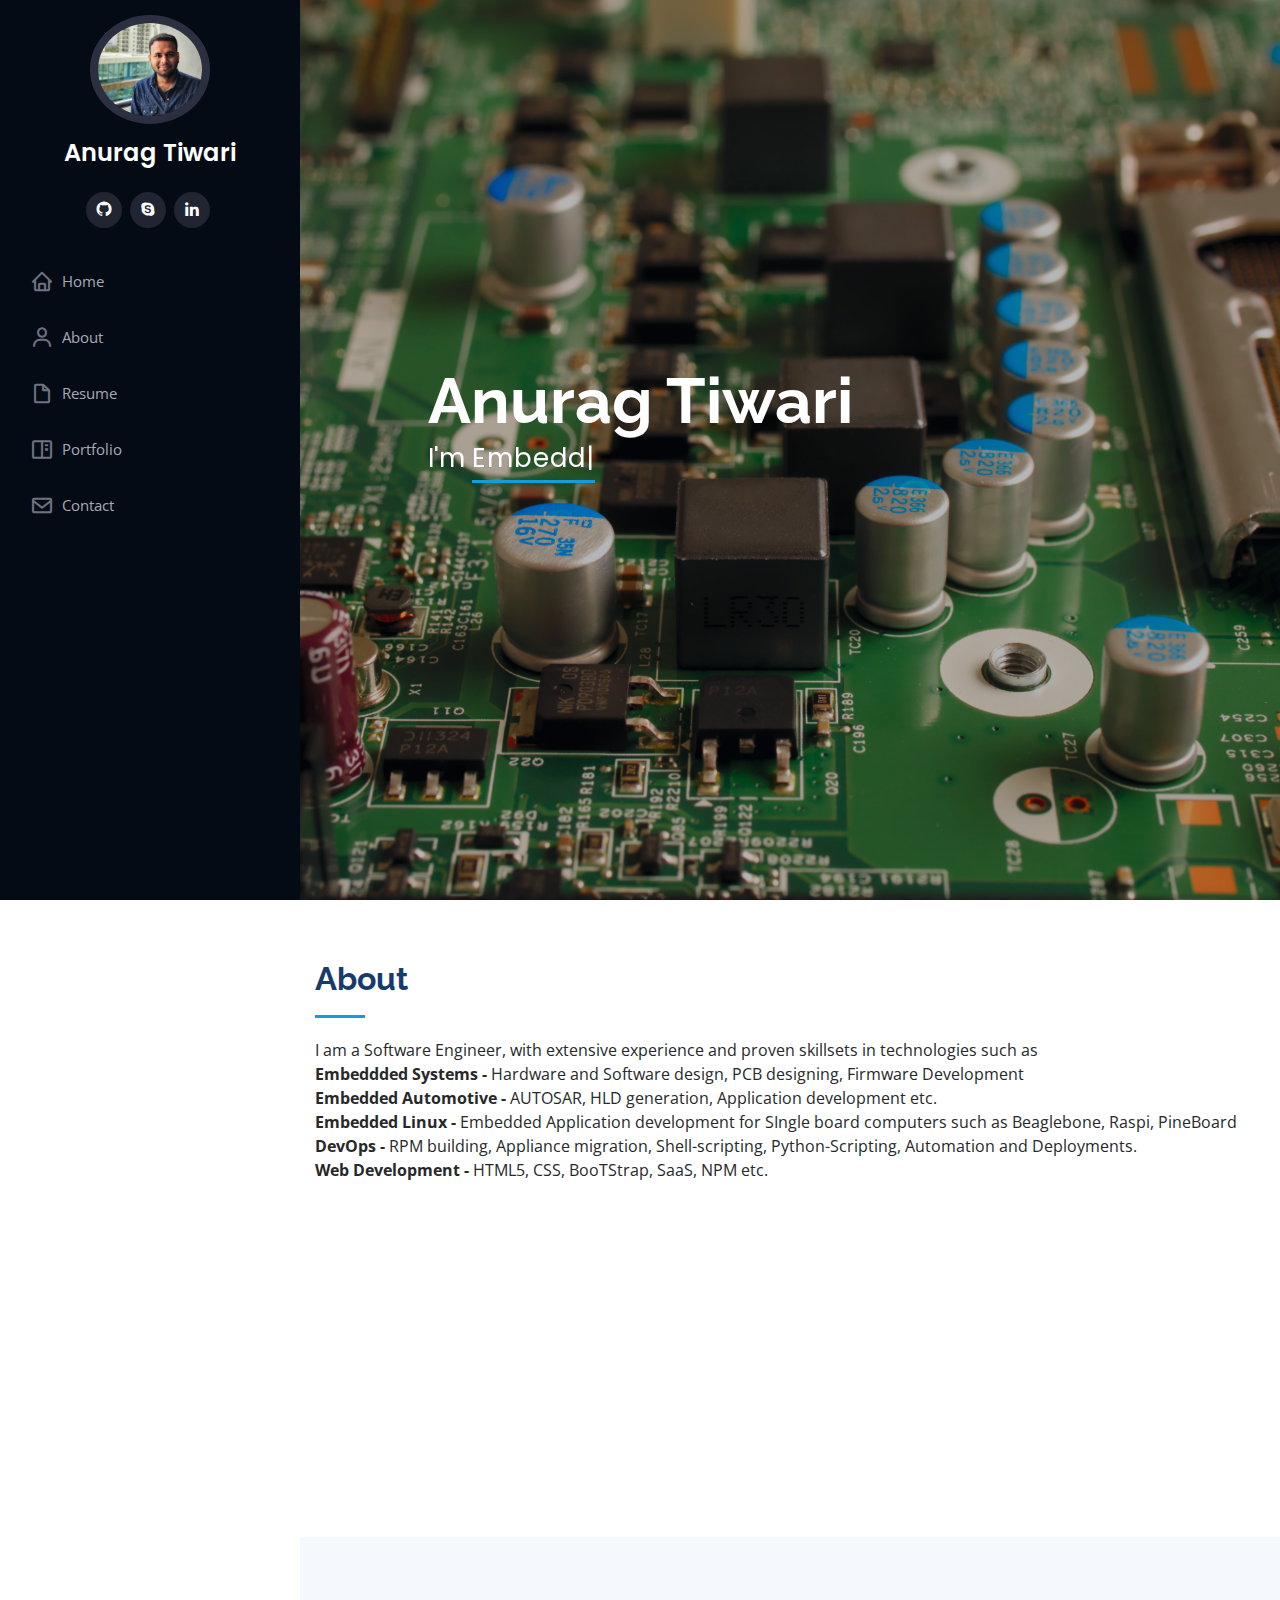
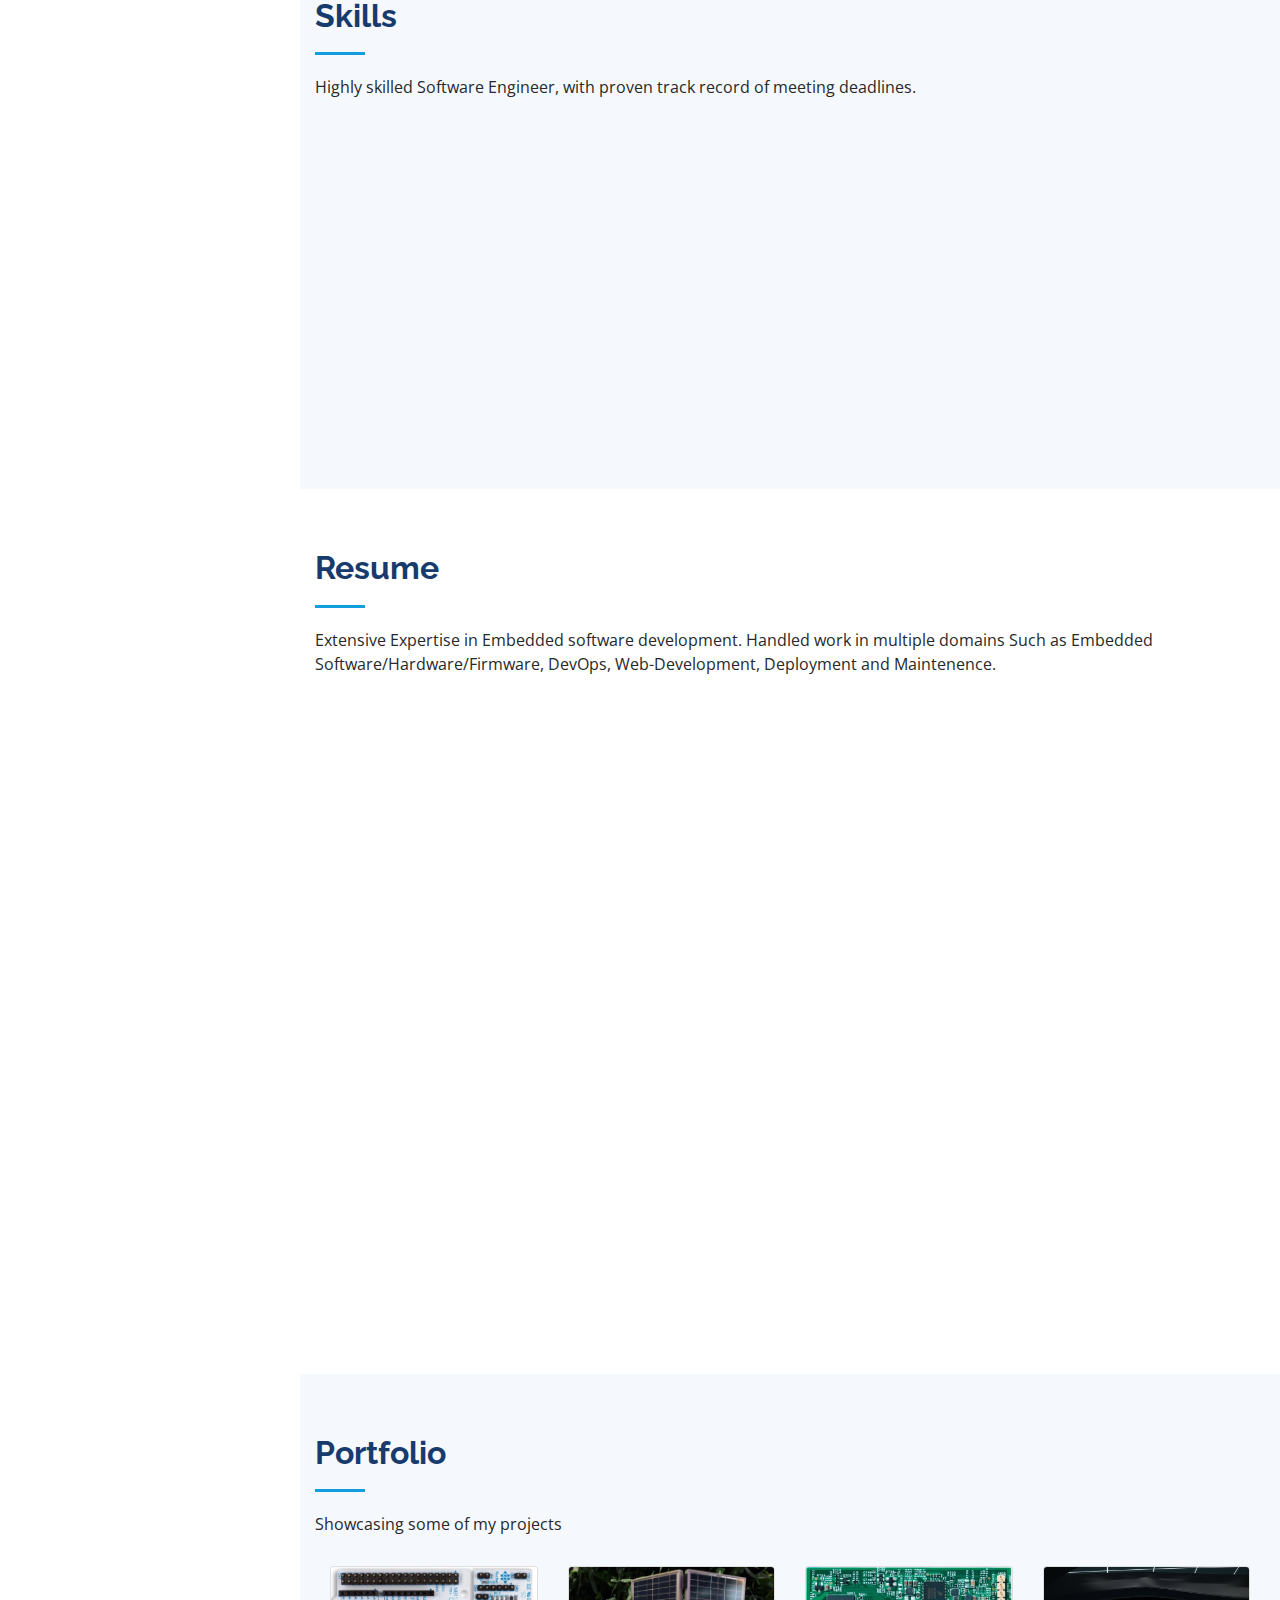
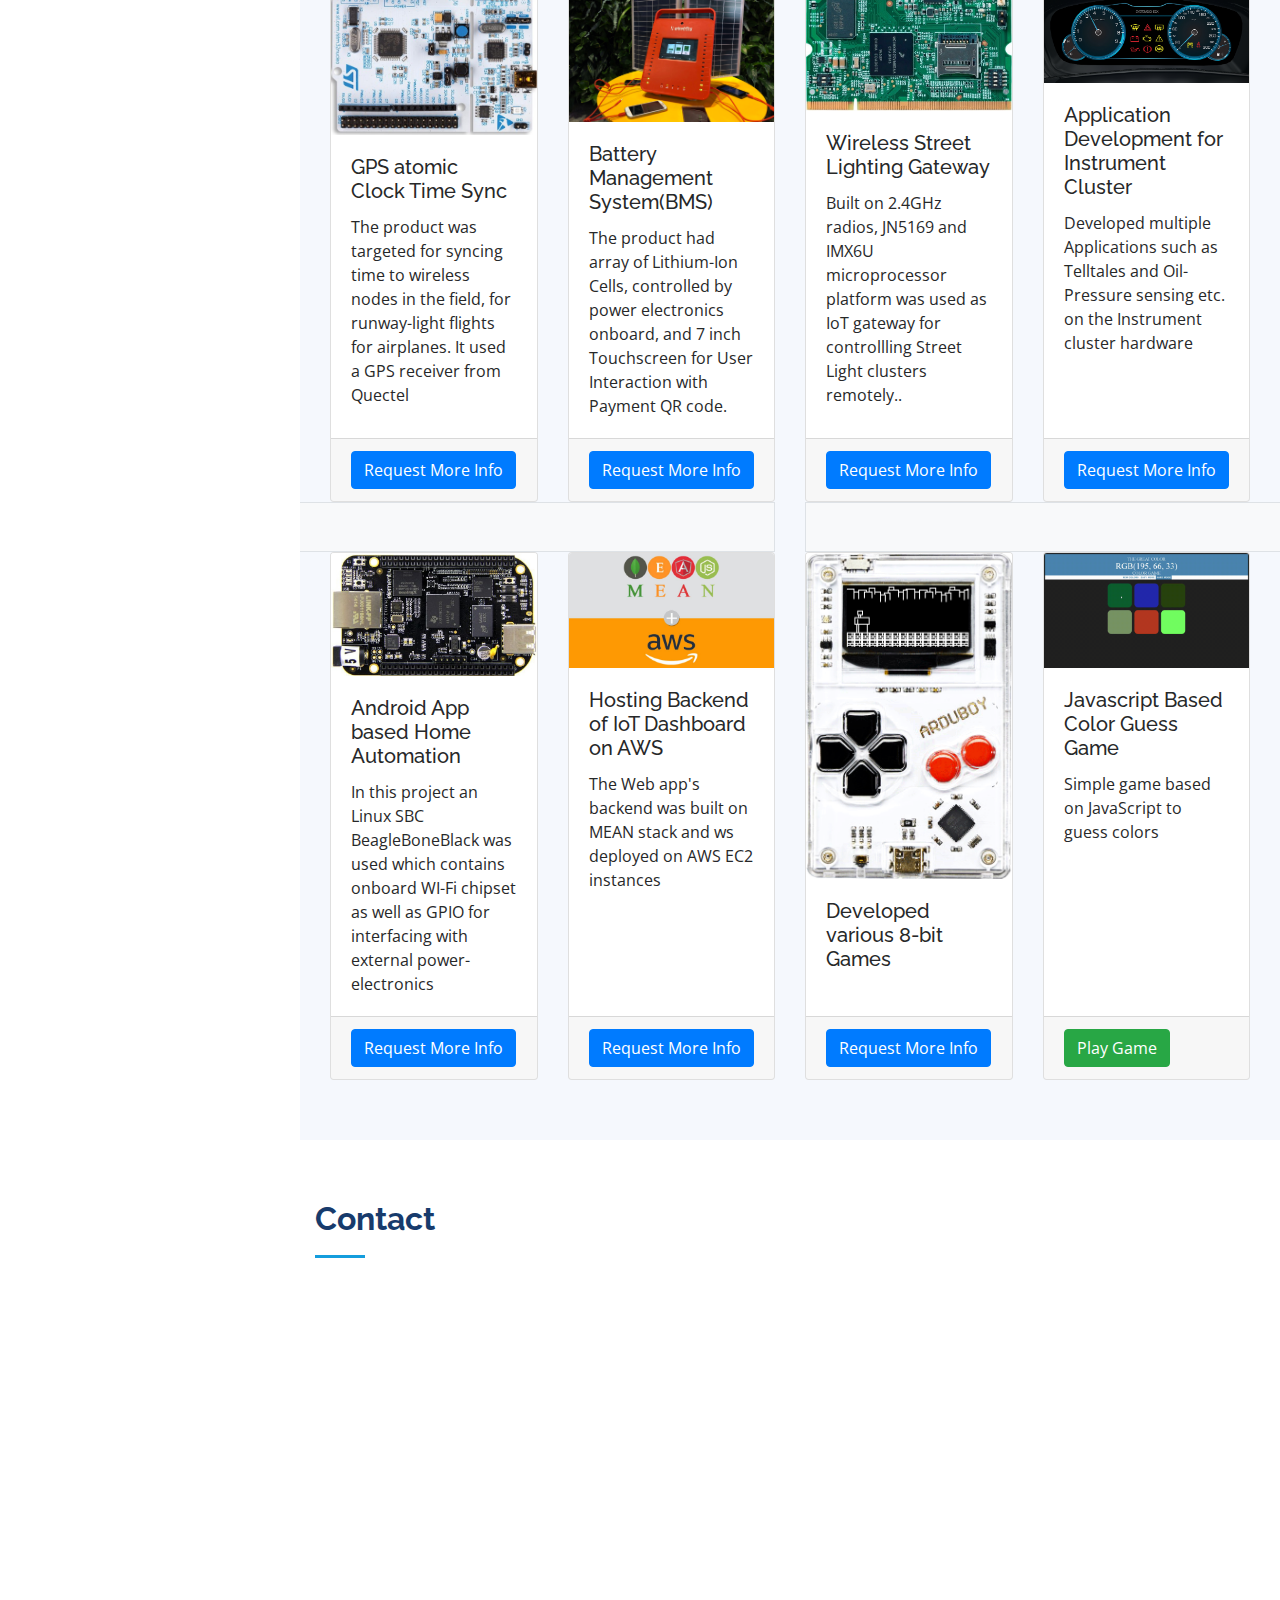
<file: index.html>
<!DOCTYPE html>
<html lang="en">

<head>
  <meta charset="utf-8">
  <meta content="width=device-width, initial-scale=1.0" name="viewport">

  <title>Anurag Tiwari iPortfolio</title>
  <meta content="" name="description">
  <meta content="" name="keywords">

  <!-- Favicons -->
  <link href="assets/img/favicon-32x32.png" rel="icon">
  <link href="assets/img/apple-touch-icon.png" rel="apple-touch-icon">

  <!-- Google Fonts -->
  <link href="https://fonts.googleapis.com/css?family=Open+Sans:300,300i,400,400i,600,600i,700,700i|Raleway:300,300i,400,400i,500,500i,600,600i,700,700i|Poppins:300,300i,400,400i,500,500i,600,600i,700,700i" rel="stylesheet">

  <!-- Vendor CSS Files -->
  <link href="assets/vendor/bootstrap/css/bootstrap.min.css" rel="stylesheet">
  <link href="assets/vendor/icofont/icofont.min.css" rel="stylesheet">
  <link href="assets/vendor/boxicons/css/boxicons.min.css" rel="stylesheet">
  <link href="assets/vendor/venobox/venobox.css" rel="stylesheet">
  <link href="assets/vendor/owl.carousel/assets/owl.carousel.min.css" rel="stylesheet">
  <link href="assets/vendor/aos/aos.css" rel="stylesheet">

  <!-- Template Main CSS File -->
  <link href="assets/css/style.css" rel="stylesheet">

</head>

<body>
  <a href="#" title="Scroll to Top" class="ScrollTop"></a>
  <!-- ======= Mobile nav toggle button ======= -->
  <button type="button" class="mobile-nav-toggle d-xl-none"><i class="icofont-navigation-menu"></i></button>

  <!-- ======= Header ======= -->
  <header id="header">
    <div class="d-flex flex-column">

      <div class="profile">
        <img src="assets/img/anurag_tiwari.jpeg" alt="" class="img-fluid rounded-circle">
        <h1 class="text-light"><a href="index.html">Anurag Tiwari</a></h1>
        <div class="social-links mt-4 text-center">
          <!-- <a href="#" class="twitter"><i class="bx bxl-twitter"></i></a> -->
          <a href="https://github.com/iotbyanurag" class="facebook"><i class="bx bxl-github"></i></a>
          <!-- <a href="#" class="instagram"><i class="bx bxl-instagram"></i></a> -->
          <a href="https://join.skype.com/invite/aZShoE9NZVBf" class="google-plus"><i class="bx bxl-skype"></i></a>
          <a href="https://www.linkedin.com/in/anurag-tiwari-5b4259128" class="linkedin"><i class="bx bxl-linkedin"></i></a>
        </div>
      </div>

      <nav class="nav-menu">
        <ul>
          <li class="ScrollTop"><a href="index.html"><i class="bx bx-home" ></i> <span>Home</span></a></li>
          <li><a href="#about"><i class="bx bx-user"></i> <span>About</span></a></li>
          <li><a href="#resume"><i class="bx bx-file-blank"></i> <span>Resume</span></a></li>
          <li><a href="#portfolio"><i class="bx bx-book-content"></i> Portfolio</a></li>
          <!-- <li><a href="#services"><i class="bx bx-server"></i> Services</a></li> -->
          <li><a href="#contact"><i class="bx bx-envelope"></i> Contact</a></li>

        </ul>
      </nav><!-- .nav-menu -->
      <button type="button" class="mobile-nav-toggle d-xl-none"><i class="icofont-navigation-menu"></i></button>

    </div>
  </header><!-- End Header -->

  <!-- ======= Hero Section ======= -->
  <section id="hero" class="d-flex flex-column justify-content-center align-items-center">
    <div class="hero-container" data-aos="fade-in">
      <h1>Anurag Tiwari</h1>
      <p>I'm <span class="typed" data-typed-items="Embedded Software engineer"></span></p>
    </div>
  </section><!-- End Hero -->

  <main id="main">

    <!-- ======= About Section ======= -->
    <section id="about" class="about">
      <div class="container">

        <div class="section-title">
          <h2>About</h2>
          <p>I am a Software Engineer, with extensive experience and proven skillsets in technologies such as
            <br>
          <div><strong>Embeddded Systems - </strong>Hardware and Software design, PCB designing, Firmware Development</div>
          <div><strong>Embedded Automotive - </strong>AUTOSAR, HLD generation, Application development etc.</div> 
          <div><strong>Embedded Linux - </strong> Embedded Application development for  SIngle board computers such as Beaglebone, Raspi, PineBoard</div> 
          <div><strong>DevOps - </strong>RPM building, Appliance migration, Shell-scripting, Python-Scripting, Automation and Deployments.</div> 
          <div><strong>Web Development - </strong>HTML5, CSS, BooTStrap, SaaS, NPM etc.</div> 
        </p>
        </div>

        <div class="row">
          <div class="col-lg-4" data-aos="fade-right">
            <img src="assets/img/anurag_tiwari.jpeg" class="img-fluid" alt="">
          </div>
          <div class="col-lg-8 pt-4 pt-lg-0 content" data-aos="fade-left">
            <h3>Embedded Software Engineer.</h3>
            <p class="font-italic">
            Bengaluru Based Embedded Software Engineer 
            </p>
            <div class="row">
              <div class="col-lg-6">
                <ul>
                  <li><i class="icofont-rounded-right"></i> <strong>Birthday: </strong> 25 December</li>
                  <li><i class="icofont-rounded-right"></i> <strong>Phone:</strong> NA </li>
                  <li><i class="icofont-rounded-right"></i> <strong>City:</strong>Bengaluru, India</li>
                </ul>
              </div>
              <div class="col-lg-6">
                <ul>
                  <li><i class="icofont-rounded-right"></i> <strong>Gender:</strong>Male</li>
                  <li><i class="icofont-rounded-right"></i> <strong>Graduation:</strong> B.Tech (EEE)</li>
                  <li><i class="icofont-rounded-right"></i> <strong>Email:</strong> NA</li>
                  <li><i class="icofont-rounded-right"></i><strong>Current Organization:</strong> <a href="https://www.commscope.com/">xyz</a></li>



                  
                  <!-- <li><i class="icofont-rounded-right"></i> <strong>Freelance:</strong> Available</li> -->
                </ul>
              </div>
            </div>
            <p>         
            </p>
          </div>
        </div>
      </div>
    </section><!-- End About Section -->

    <!-- ======= Skills Section ======= -->
    <section id="skills" class="skills section-bg">
      <div class="container">

        <div class="section-title">
          <h2>Skills</h2>
          <p>
            Highly skilled Software Engineer, with proven track record of meeting deadlines.
          </p>
        </div>

        <div class="row skills-content">
          <div class="col-lg-6" data-aos="fade-up">
            <div class="progress">
              <span class="skill">Embedded C <i class="val">100%</i></span>
              <div class="progress-bar-wrap">
                <div class="progress-bar" role="progressbar" aria-valuenow="100" aria-valuemin="0" aria-valuemax="100"></div>
              </div>
            </div>

            <div class="progress">
              <span class="skill">PCB Designing <i class="val">80%</i></span>
              <div class="progress-bar-wrap">
                <div class="progress-bar" role="progressbar" aria-valuenow="80" aria-valuemin="0" aria-valuemax="100"></div>
              </div>
            </div>

            <div class="progress">
              <span class="skill">C++ <i class="val">60%</i></span>
              <div class="progress-bar-wrap">
                <div class="progress-bar" role="progressbar" aria-valuenow="60" aria-valuemin="0" aria-valuemax="100"></div>
              </div>
            </div>

            <div class="progress">
              <span class="skill">AUTOSAR <i class="val">80%</i></span>
              <div class="progress-bar-wrap">
                <div class="progress-bar" role="progressbar" aria-valuenow="60" aria-valuemin="0" aria-valuemax="100"></div>
              </div>
            </div>

            <div class="progress">
              <span class="skill">Shell-scripting<i class="val">70%</i></span>
              <div class="progress-bar-wrap">
                <div class="progress-bar" role="progressbar" aria-valuenow="70" aria-valuemin="0" aria-valuemax="100"></div>
              </div>
            </div>

            <div class="progress">
              <span class="skill">Python<i class="val">60%</i></span>
              <div class="progress-bar-wrap">
                <div class="progress-bar" role="progressbar" aria-valuenow="70" aria-valuemin="0" aria-valuemax="100"></div>
              </div>
            </div>
            

          </div>

          <div class="col-lg-6" data-aos="fade-up" data-aos-delay="100">

            <div class="progress">
              <span class="skill">HTML <i class="val">100%</i></span>
              <div class="progress-bar-wrap">
                <div class="progress-bar" role="progressbar" aria-valuenow="100" aria-valuemin="0" aria-valuemax="100"></div>
              </div>
            </div>

            <div class="progress">
              <span class="skill">CSS <i class="val">90%</i></span>
              <div class="progress-bar-wrap">
                <div class="progress-bar" role="progressbar" aria-valuenow="90" aria-valuemin="0" aria-valuemax="100"></div>
              </div>
            </div>

            <div class="progress">
              <span class="skill">JavaScript <i class="val">75%</i></span>
              <div class="progress-bar-wrap">
                <div class="progress-bar" role="progressbar" aria-valuenow="75" aria-valuemin="0" aria-valuemax="100"></div>
              </div>
            </div>

            <div class="progress">
              <span class="skill">SaaS <i class="val">80%</i></span>
              <div class="progress-bar-wrap">
                <div class="progress-bar" role="progressbar" aria-valuenow="80" aria-valuemin="0" aria-valuemax="100"></div>
              </div>
            </div>

            <div class="progress">
              <span class="skill">BooTStrap <i class="val">90%</i></span>
              <div class="progress-bar-wrap">
                <div class="progress-bar" role="progressbar" aria-valuenow="90" aria-valuemin="0" aria-valuemax="100"></div>
              </div>
            </div>

            <div class="progress">
              <span class="skill">Photoshop <i class="val">55%</i></span>
              <div class="progress-bar-wrap">
                <div class="progress-bar" role="progressbar" aria-valuenow="55" aria-valuemin="0" aria-valuemax="100"></div>
              </div>
            </div>

          </div>

        </div>

      </div>
    </section><!-- End Skills Section -->

    <!-- ======= Resume Section ======= -->
    <section id="resume" class="resume">
      <div class="container">

        <div class="section-title">
          <h2>Resume</h2>
          <p>
            Extensive Expertise in Embedded software development. Handled work in multiple domains Such as Embedded Software/Hardware/Firmware, 
            DevOps, Web-Development, Deployment and Maintenence.
          </p>
        </div>

        <div class="row">
          <div class="col-lg-6" data-aos="fade-up">
            <h3 class="resume-title">Summary</h3>
            <div class="resume-item pb-0">
              <h4>Anurag </h4>
              <p><em>Innovative and deadline-driven Software Engineer with extensive experience in designing and rolling out turnkey software and hardware projects.</em></p>
              <ul>
                <li>Gurgaon, India</li>
                <li>NA</li>
                <li>anuragmtiwari@outlook.com</li>
              </ul>
            </div>

            <h3 class="resume-title">Education</h3>
            <div class="resume-item">
              <h4>B.Tech;</h4> <h6>Electrical and Electronics Engineering</h6>
              <p><em>Guru Gobind Singh Indraprastha University, New Delhi</em></p>
              <p>B.Tech in Electrical and Electronics Engineering with major subjects as Power Electronics, Digital and Analog Electronics,
                Power Systems and Engineering, Control Systems, Applied Mathematics, Data Structures and Algorithms, C & C++ programming, DBMS etc.
              </p>
            </div>
            
          </div>
          <div class="col-lg-6" data-aos="fade-up" data-aos-delay="100">
            <h3 class="resume-title">Professional Experience</h3>
            <div class="resume-item">
              <h4>Software Engineer</h4>
              <h5>2022 - Present</h5>
              <p><em>Commscope, Bengaluru </em></p>
              <ul>
                <li>Individual contributor, Designing BSW components for Automotive ECUs</li>
                <li>Automation Tool Design, GUI and backend for generating Embedded Software Stack for automotive hardware.</li>
                <li>Development and Integration of Embedded Software Applications for Automotive Instrument-Clusters</li>
                <li>Designing HLD, FTP, ITP, UTP SRS etc, for code-documentation and compliance </li>
                <li>Shell-scripting, Automation</li>
                <li>Unit Testing and Functional Testing </li>
                <li>Debugging Existing code and Frameworks to find out issues in the End-Appllication</li>
                <li>Fixing Crashed code and Root-Cuase analysis</li>                        
              </ul>
            </div>
            
          </div>
        </div>

      </div>
    </section><!-- End Resume Section -->

    <!-- ======= Portfolio Section ======= -->
    <section id="portfolio" class="portfolio section-bg align-items-stretch">
      <div class="container-fluid">

        <div class="section-title">
          <h2>Portfolio</h2>
          <p>  Showcasing some of my projects</p>
        </div>

        <div class="container-fluid">
                <div class="card-deck">
                  <div class="card">
                    <img class="card-img-top" src="assets/img/nucleo-board.jpg" alt="Card image cap">
                    <div class="card-body">
                      <h5 class="card-title">GPS atomic Clock Time Sync</h5>
                      <p class="card-text">The product was targeted for syncing time to wireless nodes in the field, for runway-light 
                        flights for airplanes. It used a GPS receiver from Quectel</p>
                    </div>
                    <div class="card-footer">
                      <a href="#" class="btn btn-primary">Request More Info</a>
                    </div>
                  </div>
                  <div class="card">
                    <img class="card-img-top" src="assets/img/BMS-PIC.jpg" alt="Card image cap">
                    <div class="card-body">
                      <h5 class="card-title">Battery Management System(BMS)</h5>
                      <p class="card-text">The product had array of Lithium-Ion Cells, controlled by power electronics onboard,
                        and 7 inch Touchscreen for User Interaction with Payment QR code.
                      </p>
                    </div>
                    <div class="card-footer">
                      <a href="#" class="btn btn-primary">Request More Info</a>
                    </div>
                  </div>
                  <div class="card">
                    <img class="card-img-top" src="assets/img/IoT gateway.jpg" alt="Card image cap">
                    <div class="card-body">
                      <h5 class="card-title">Wireless Street Lighting Gateway</h5>
                      <p class="card-text">Built on 2.4GHz radios, JN5169 and IMX6U microprocessor platform was used as IoT gateway
                        for controllling Street Light clusters remotely..</p>
                    </div>
                    <div class="card-footer">
                      <a href="#" class="btn btn-primary">Request More Info</a>
                    </div>
                  </div>

                  <div class="card">
                    <img class="card-img-top" src="assets/img/instrumentcluster-55DD6D59.png" alt="Card image cap">
                    <div class="card-body">
                      <h5 class="card-title">Application Development for Instrument Cluster</h5>
                      <p class="card-text">Developed multiple Applications such as Telltales and Oil-Pressure sensing etc. on the Instrument cluster hardware</p>
                    </div>
                    <div class="card-footer">
                      <a href="#" class="btn btn-primary">Request More Info</a>
                    </div>
                  </div>
                </div>
                
                <div class="row mx-md-n5">
                  <div class="col px-md-6"><div class="p-4 border bg-light"></div></div>
                  <div class="col px-md-6"><div class="p-4 border bg-light"></div></div>
                </div>

                <div class="card-deck">
                  <div class="card">
                    <img class="card-img-top" src="assets/img/beaglebone-black-rev-c-bbone-black.jpg" alt="Card image cap" >
                    <div class="card-body">
                      <h5 class="card-title">Android App based Home Automation</h5>
                      <p class="card-text">In this project an Linux SBC BeagleBoneBlack was used which contains 
                        onboard WI-Fi chipset as well as GPIO for interfacing with external power-electronics
                      </p>
                    </div>
                    <div class="card-footer">
                      <a href="#" class="btn btn-primary">Request More Info</a>
                    </div>
                  </div>

                  <div class="card">
                    <img class="card-img-top" src="assets/img/host-mean-app-on-aws-img.jpg" alt="Card image cap">
                    <div class="card-body">
                      <h5 class="card-title">Hosting Backend of IoT Dashboard on AWS</h5>
                      <p class="card-text">The Web app's backend was built on MEAN stack and ws deployed on AWS EC2 instances</p>              
                    </div>
                    <div class="card-footer">
                      <a href="#" class="btn btn-primary">Request More Info</a>
                    </div>
                  </div>

                  <div class="card">
                    <img class="card-img-top" src="assets/img/arduboyplay.gif" alt="Card image cap" >
                    <div class="card-body">
                      <h5 class="card-title">Developed various 8-bit Games</h5>
                      <p class="card-text">
                      </p>
                    </div>
                    <div class="card-footer">
                      <a href="#" class="btn btn-primary">Request More Info</a>
                    </div>
                  </div>

                  <div class="card">
                    <img class="card-img-top" src="assets/img/ColorGame.gif" alt="Card image cap">
                    <div class="card-body">
                      <h5 class="card-title">Javascript Based Color Guess Game</h5>
                      <p class="card-text">Simple game based on JavaScript to guess colors</p>
                    </div>
                    <div class="card-footer">
                      <a href="https://iotbyanurag.github.io/ColorGuessing-Game/" class="btn btn-success">Play Game</a>
                    </div>
                  </div>
                </div>
            </div>
    </section><!-- End Portfolio Section -->

    <!-- ======= Contact Section ======= -->
    <section id="contact" class="contact">
      <div class="container">

        <div class="section-title">
          <h2>Contact</h2>
          <p>

          </p>
        </div>

        <div class="row" data-aos="fade-in">

          <div class="col-lg-5 d-flex align-items-stretch">
            <div class="info">
              <div class="address">
                <i class="icofont-google-map"></i>
                <h4>Location:</h4>
                <p>Bengaluru</p>
              </div>

              <div class="email">
                <i class="icofont-envelope"></i>
                <h4>Email:</h4>
                <p>NA</p>
              </div>

              <div class="phone">
                <i class="icofont-phone"></i>
                <h4>Call:</h4>
                <p>NA</p>
              </div>

              <iframe src="https://www.google.com/maps/embed?pb=!1m18!1m12!1m3!1d3508.687287219196!2d77.03483261507799!3d28.428691282498658!2m3!1f0!2f0!3f0!3m2!1i1024!2i768!4f13.1!3m3!1m2!1s0x390d18738f600b01%3A0x320998c535549e75!2sSubhash%20Chowk%2C%20Sector%2047%2C%20Gurugram%2C%20Haryana%20122022!5e0!3m2!1sen!2sin!4v1599049127916!5m2!1sen!2sin" width="375" height="300" frameborder="0" style="border:0;" allowfullscreen="" aria-hidden="false" tabindex="0"></iframe>
            </div>

          </div>

          <div class="col-lg-7 mt-5 mt-lg-0 d-flex align-items-stretch">
            <form action="forms/contact.php" method="post" role="form" class="php-email-form">
              <div class="form-row">
                <div class="form-group col-md-6">
                  <label for="name">Your Name</label>
                  <input type="text" name="name" class="form-control" id="name" data-rule="minlen:4" data-msg="Please enter at least 4 chars" />
                  <div class="validate"></div>
                </div>
                <div class="form-group col-md-6">
                  <label for="name">Your Email</label>
                  <input type="email" class="form-control" name="email" id="email" data-rule="email" data-msg="Please enter a valid email" />
                  <div class="validate"></div>
                </div>
              </div>
              <div class="form-group">
                <label for="name">Subject</label>
                <input type="text" class="form-control" name="subject" id="subject" data-rule="minlen:4" data-msg="Please enter at least 8 chars of subject" />
                <div class="validate"></div>
              </div>
              <div class="form-group">
                <label for="name">Message</label>
                <textarea class="form-control" name="message" rows="10" data-rule="required" data-msg="Please write something for us"></textarea>
                <div class="validate"></div>
              </div>
              <div class="mb-3">
                <div class="loading">Loading</div>
                <div class="error-message"></div>
                <div class="sent-message">Your message has been sent. Thank you!</div>
              </div>
              <div class="text-center"><button type="submit">Send Message</button></div>
            </form>
          </div>

        </div>

      </div>
    </section>
    <!-- End Contact Section -->

  </main><!-- End #main -->


  <a href="#" class="back-to-top"><i class="icofont-simple-up"></i></a>

  <!-- Vendor JS Files -->
  <script src="assets/vendor/jquery/jquery.min.js"></script>
  <script src="assets/vendor/bootstrap/js/bootstrap.bundle.min.js"></script>
  <script src="assets/vendor/jquery.easing/jquery.easing.min.js"></script>
  <script src="assets/vendor/php-email-form/validate.js"></script>
  <script src="assets/vendor/waypoints/jquery.waypoints.min.js"></script>
  <script src="assets/vendor/counterup/counterup.min.js"></script>
  <script src="assets/vendor/isotope-layout/isotope.pkgd.min.js"></script>
  <script src="assets/vendor/venobox/venobox.min.js"></script>
  <script src="assets/vendor/owl.carousel/owl.carousel.min.js"></script>
  <script src="assets/vendor/typed.js/typed.min.js"></script>
  <script src="assets/vendor/aos/aos.js"></script>

  <!-- Template Main JS File -->
  <script src="assets/js/main.js"></script>

</body>

</html>
</file>
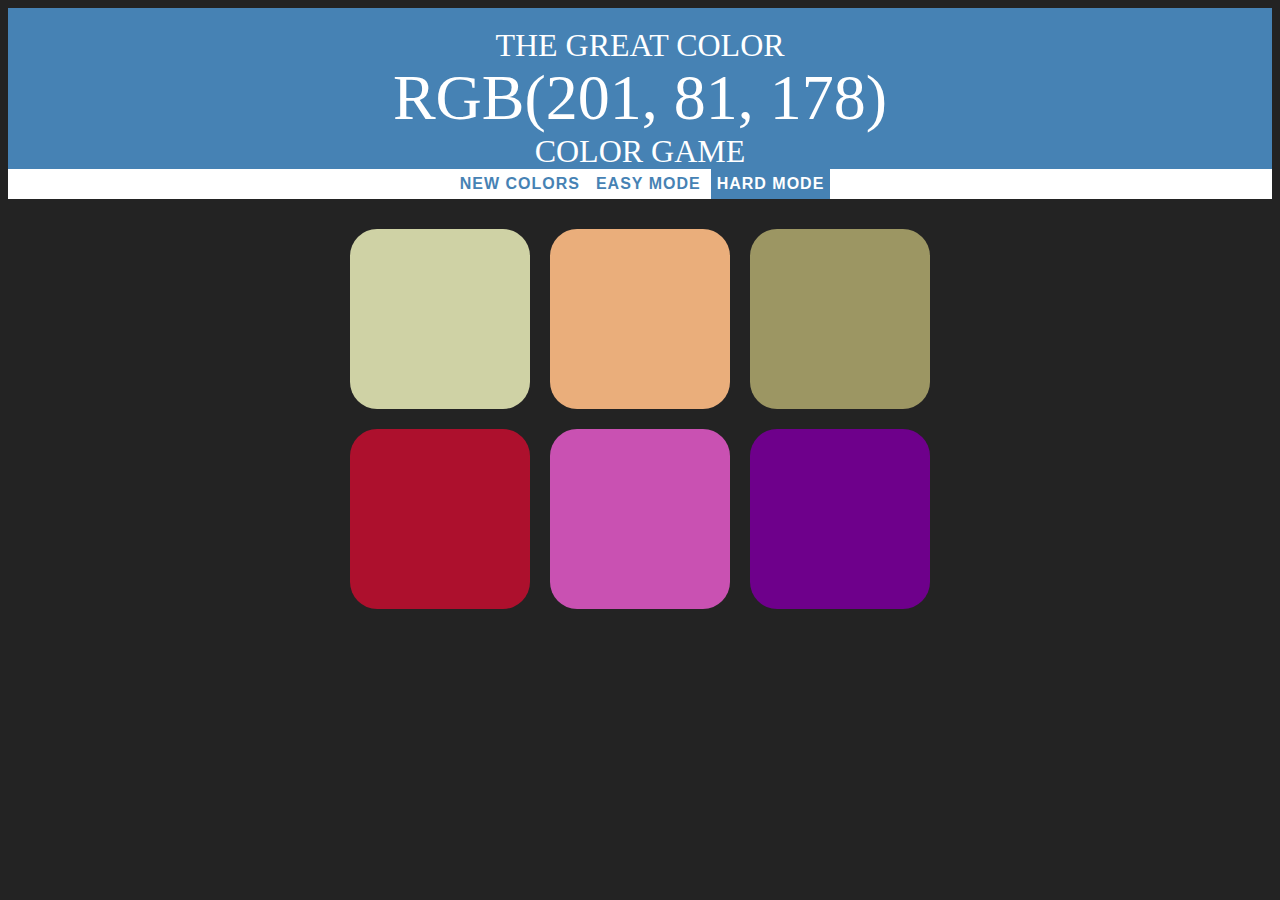
<file: colorGame/colorGame.html>
<!DOCTYPE html>
<html lang="en">
<head>
    <meta charset="UTF-8">
    <meta name="viewport" content="width=device-width, initial-scale=1.0">
    <title>ColorGame</title>
    <link rel="stylesheet" href="colorGame.css">

</head>
<body>
    <!--to update the value of h1 with the chosen color we need to put a span around the RGB text and then update it from our js-->
    <h1>The Great Color
        <br> 
        <span id="colorDisplay">RGB</span>
        <br>
        Color Game
    </h1>


    <div id= "stripe">
        <span id="message"></span>
        <button id="reset">New Colors</button>
        <button id ="easy">EASY MODE</button>
        <button class = "selected" id="hard">HARD MODE</button>

    </div>
    <div id="container">
        <div class="square"> </div>
        <div class="square"> </div>
        <div class="square"> </div>
        <div class="square"> </div>
        <div class="square"> </div>
        <div class="square"> </div>
    </div>

    <script type="text/javascript" src="colorGame.js"></script>
    
</body>
</html>
</file>
<file: assets/vendor/venobox/venobox.css>
/* ------ venobox.css --------*/
.vbox-overlay *, .vbox-overlay *:before, .vbox-overlay *:after{
    -webkit-backface-visibility: hidden;
    -webkit-box-sizing:border-box;
    -moz-box-sizing:border-box;
    box-sizing:border-box;
}
.vbox-overlay * { 
    -webkit-backface-visibility: visible;
    backface-visibility: visible;
}
.vbox-overlay{
    display: -webkit-flex;
    display: flex;
    -webkit-flex-direction: column;
    flex-direction: column;
    -webkit-justify-content: center;
    justify-content: center;
    -webkit-align-items: center;
    align-items: center;
    position: fixed;
    left: 0;
    top: 0;
    bottom: 0;
    right: 0;
    z-index: 999999;
}

/* ----- navigation ----- */
.vbox-title{
    width: 100%;
    height: 40px;
    float: left;
    text-align: center;
    line-height: 28px;
    font-size: 12px;
    padding: 6px 50px;
    overflow: hidden;
    position: fixed;
    display: none;
    left: 0;
    z-index: 89;
}
.vbox-close{
    cursor: pointer;
    position: fixed;
    top: -1px;
    right: 0;
    width: 50px;
    height: 40px;
    padding: 6px;
    display: block;
    background-position:10px center;
    overflow: hidden;
    font-size: 24px;
    line-height: 1;
    text-align: center;
    z-index: 99;
}
.vbox-left{
    cursor: pointer;
    position: fixed;
    left: 0;
    height: 40px;
    overflow: hidden;
    line-height: 28px;
    font-size: 12px;
    z-index: 99;
    display: flex;
    align-items:center;
}
.vbox-num{
    display: inline-block;
    margin: 6px 0 6px 15px;
}
/* ----- Social share ----- */
.vbox-share{
    line-height: 28px;
    font-size: 12px;
    overflow: hidden;
    position: fixed;
    left: 0;
    z-index: 98;
    display: flex;
    align-items:center;
    justify-content: center;
    width: 100%;
    text-align: center;
}
.vbox-share svg{
    max-height: 28px;
    width: 28px;
    z-index: 10;
    margin-left: 12px;
    margin-top: 6px;
    margin-bottom: 6px;
    vertical-align: middle;
}


/* ----- navigation ARROWS ----- */
.vbox-next, .vbox-prev{
    position: fixed;
    top: 50%;
    margin-top: -15px;
    overflow: hidden;
    cursor: pointer;
    display: block;
    width: 45px;
    height: 45px;
    z-index: 99;
}
.vbox-next span, .vbox-prev span{
    position: relative;
    width: 20px;
    height: 20px;
    border: 2px solid transparent;
    border-top-color: #B6B6B6;
    border-right-color: #B6B6B6;
    text-indent: -100px;
    position: absolute;
    top: 8px;
    display: block;
}
.vbox-prev{
    left: 15px;
}
.vbox-next{
    right: 15px;
}
.vbox-prev span{
    left: 10px;
    -ms-transform: rotate(-135deg);
    -webkit-transform: rotate(-135deg);
    transform: rotate(-135deg);
}
.vbox-next span{
    -ms-transform: rotate(45deg);
    -webkit-transform: rotate(45deg);
    transform: rotate(45deg);
    right: 10px;
}
/* ------- inline window ------ */
.vbox-inline{
    width: 420px;
    height: 315px;
    height: 70vh;
    padding: 10px;
    background: #fff;
    margin: 0 auto;
    overflow: auto;
    text-align: left;
}
/* ------- Video & iFrames window ------ */
.venoframe{
    max-width: 100%;
    width: 100%;
    border: none;
    width: 100%;
    height: 260px;
    height: 70vh;
}
.venoframe.vbvid{
    height: 260px;
}
@media (min-width: 768px) {
    .venoframe, .vbox-inline{
        width: 90%;
        height: 360px;
        height: 70vh;
    }
    .venoframe.vbvid{
        width: 640px;
        height: 360px;
    }
}
@media (min-width: 992px) {
    .venoframe, .vbox-inline{
        max-width: 1200px;
        width: 80%;
        height: 540px;
        height: 70vh;
    }
    .venoframe.vbvid{
        width: 960px;
        height: 540px;
    }
}
/* 
Please do NOT edit this part! 
or at least read this note: http://i.imgur.com/7C0ws9e.gif
*/
.vbox-open{
    overflow: hidden;
}
.vbox-container{
    position: absolute;
    left: 0;
    right: 0;
    top: 0;
    bottom: 0;
    overflow-x: hidden;
    overflow-y: scroll;
    overflow-scrolling: touch;
    -webkit-overflow-scrolling: touch;
    z-index: 20;
    max-height: 100%;

}

.vbox-content{
    text-align: center;
    float: left;
    width: 100%;
    position: relative;
    overflow: hidden;
    padding: 20px 4%;
}
.vbox-container img{
    max-width: 100%;
    height: auto;
}
.vbox-figlio{
    box-shadow: 0 0 12px rgba(0,0,0,0.19), 0 6px 6px rgba(0,0,0,0.23);
    max-width: 100%;
    text-align: initial;
}
img.vbox-figlio{
    -webkit-user-select: none;
-khtml-user-select: none;
-moz-user-select: none;
-o-user-select: none;
user-select: none;
}
.vbox-content.swipe-left{
    margin-left: -200px !important;
}
.vbox-content.swipe-right{
    margin-left: 200px !important;
}
.vbox-animated{
    webkit-transition: margin 300ms ease-out;
    transition: margin 300ms ease-out;
}

/* ---------- preloader ----------
 * SPINKIT 
 * http://tobiasahlin.com/spinkit/
-------------------------------- */
.sk-double-bounce,.sk-rotating-plane{width:40px;height:40px;margin:40px auto}.sk-rotating-plane{background-color:#333;-webkit-animation:sk-rotatePlane 1.2s infinite ease-in-out;animation:sk-rotatePlane 1.2s infinite ease-in-out}@-webkit-keyframes sk-rotatePlane{0%{-webkit-transform:perspective(120px) rotateX(0) rotateY(0);transform:perspective(120px) rotateX(0) rotateY(0)}50%{-webkit-transform:perspective(120px) rotateX(-180.1deg) rotateY(0);transform:perspective(120px) rotateX(-180.1deg) rotateY(0)}100%{-webkit-transform:perspective(120px) rotateX(-180deg) rotateY(-179.9deg);transform:perspective(120px) rotateX(-180deg) rotateY(-179.9deg)}}@keyframes sk-rotatePlane{0%{-webkit-transform:perspective(120px) rotateX(0) rotateY(0);transform:perspective(120px) rotateX(0) rotateY(0)}50%{-webkit-transform:perspective(120px) rotateX(-180.1deg) rotateY(0);transform:perspective(120px) rotateX(-180.1deg) rotateY(0)}100%{-webkit-transform:perspective(120px) rotateX(-180deg) rotateY(-179.9deg);transform:perspective(120px) rotateX(-180deg) rotateY(-179.9deg)}}.sk-double-bounce{position:relative}.sk-double-bounce .sk-child{width:100%;height:100%;border-radius:50%;background-color:#333;opacity:.6;position:absolute;top:0;left:0;-webkit-animation:sk-doubleBounce 2s infinite ease-in-out;animation:sk-doubleBounce 2s infinite ease-in-out}.sk-chasing-dots .sk-child,.sk-spinner-pulse,.sk-three-bounce .sk-child{background-color:#333;border-radius:100%}.sk-double-bounce .sk-double-bounce2{-webkit-animation-delay:-1s;animation-delay:-1s}@-webkit-keyframes sk-doubleBounce{0%,100%{-webkit-transform:scale(0);transform:scale(0)}50%{-webkit-transform:scale(1);transform:scale(1)}}@keyframes sk-doubleBounce{0%,100%{-webkit-transform:scale(0);transform:scale(0)}50%{-webkit-transform:scale(1);transform:scale(1)}}.sk-wave{margin:40px auto;width:50px;height:40px;text-align:center;font-size:10px}.sk-wave .sk-rect{background-color:#333;height:100%;width:6px;display:inline-block;-webkit-animation:sk-waveStretchDelay 1.2s infinite ease-in-out;animation:sk-waveStretchDelay 1.2s infinite ease-in-out}.sk-wave .sk-rect1{-webkit-animation-delay:-1.2s;animation-delay:-1.2s}.sk-wave .sk-rect2{-webkit-animation-delay:-1.1s;animation-delay:-1.1s}.sk-wave .sk-rect3{-webkit-animation-delay:-1s;animation-delay:-1s}.sk-wave .sk-rect4{-webkit-animation-delay:-.9s;animation-delay:-.9s}.sk-wave .sk-rect5{-webkit-animation-delay:-.8s;animation-delay:-.8s}@-webkit-keyframes sk-waveStretchDelay{0%,100%,40%{-webkit-transform:scaleY(.4);transform:scaleY(.4)}20%{-webkit-transform:scaleY(1);transform:scaleY(1)}}@keyframes sk-waveStretchDelay{0%,100%,40%{-webkit-transform:scaleY(.4);transform:scaleY(.4)}20%{-webkit-transform:scaleY(1);transform:scaleY(1)}}.sk-wandering-cubes{margin:40px auto;width:40px;height:40px;position:relative}.sk-wandering-cubes .sk-cube{background-color:#333;width:10px;height:10px;position:absolute;top:0;left:0;-webkit-animation:sk-wanderingCube 1.8s ease-in-out -1.8s infinite both;animation:sk-wanderingCube 1.8s ease-in-out -1.8s infinite both}.sk-chasing-dots,.sk-spinner-pulse{width:40px;height:40px;margin:40px auto}.sk-wandering-cubes .sk-cube2{-webkit-animation-delay:-.9s;animation-delay:-.9s}@-webkit-keyframes sk-wanderingCube{0%{-webkit-transform:rotate(0);transform:rotate(0)}25%{-webkit-transform:translateX(30px) rotate(-90deg) scale(.5);transform:translateX(30px) rotate(-90deg) scale(.5)}50%{-webkit-transform:translateX(30px) translateY(30px) rotate(-179deg);transform:translateX(30px) translateY(30px) rotate(-179deg)}50.1%{-webkit-transform:translateX(30px) translateY(30px) rotate(-180deg);transform:translateX(30px) translateY(30px) rotate(-180deg)}75%{-webkit-transform:translateX(0) translateY(30px) rotate(-270deg) scale(.5);transform:translateX(0) translateY(30px) rotate(-270deg) scale(.5)}100%{-webkit-transform:rotate(-360deg);transform:rotate(-360deg)}}@keyframes sk-wanderingCube{0%{-webkit-transform:rotate(0);transform:rotate(0)}25%{-webkit-transform:translateX(30px) rotate(-90deg) scale(.5);transform:translateX(30px) rotate(-90deg) scale(.5)}50%{-webkit-transform:translateX(30px) translateY(30px) rotate(-179deg);transform:translateX(30px) translateY(30px) rotate(-179deg)}50.1%{-webkit-transform:translateX(30px) translateY(30px) rotate(-180deg);transform:translateX(30px) translateY(30px) rotate(-180deg)}75%{-webkit-transform:translateX(0) translateY(30px) rotate(-270deg) scale(.5);transform:translateX(0) translateY(30px) rotate(-270deg) scale(.5)}100%{-webkit-transform:rotate(-360deg);transform:rotate(-360deg)}}.sk-spinner-pulse{-webkit-animation:sk-pulseScaleOut 1s infinite ease-in-out;animation:sk-pulseScaleOut 1s infinite ease-in-out}@-webkit-keyframes sk-pulseScaleOut{0%{-webkit-transform:scale(0);transform:scale(0)}100%{-webkit-transform:scale(1);transform:scale(1);opacity:0}}@keyframes sk-pulseScaleOut{0%{-webkit-transform:scale(0);transform:scale(0)}100%{-webkit-transform:scale(1);transform:scale(1);opacity:0}}.sk-chasing-dots{position:relative;text-align:center;-webkit-animation:sk-chasingDotsRotate 2s infinite linear;animation:sk-chasingDotsRotate 2s infinite linear}.sk-chasing-dots .sk-child{width:60%;height:60%;display:inline-block;position:absolute;top:0;-webkit-animation:sk-chasingDotsBounce 2s infinite ease-in-out;animation:sk-chasingDotsBounce 2s infinite ease-in-out}.sk-chasing-dots .sk-dot2{top:auto;bottom:0;-webkit-animation-delay:-1s;animation-delay:-1s}@-webkit-keyframes sk-chasingDotsRotate{100%{-webkit-transform:rotate(360deg);transform:rotate(360deg)}}@keyframes sk-chasingDotsRotate{100%{-webkit-transform:rotate(360deg);transform:rotate(360deg)}}@-webkit-keyframes sk-chasingDotsBounce{0%,100%{-webkit-transform:scale(0);transform:scale(0)}50%{-webkit-transform:scale(1);transform:scale(1)}}@keyframes sk-chasingDotsBounce{0%,100%{-webkit-transform:scale(0);transform:scale(0)}50%{-webkit-transform:scale(1);transform:scale(1)}}.sk-three-bounce{margin:40px auto;width:80px;text-align:center}.sk-three-bounce .sk-child{width:20px;height:20px;display:inline-block;-webkit-animation:sk-three-bounce 1.4s ease-in-out 0s infinite both;animation:sk-three-bounce 1.4s ease-in-out 0s infinite both}.sk-circle .sk-child:before,.sk-fading-circle .sk-circle:before{display:block;border-radius:100%;content:'';background-color:#333}.sk-three-bounce .sk-bounce1{-webkit-animation-delay:-.32s;animation-delay:-.32s}.sk-three-bounce .sk-bounce2{-webkit-animation-delay:-.16s;animation-delay:-.16s}@-webkit-keyframes sk-three-bounce{0%,100%,80%{-webkit-transform:scale(0);transform:scale(0)}40%{-webkit-transform:scale(1);transform:scale(1)}}@keyframes sk-three-bounce{0%,100%,80%{-webkit-transform:scale(0);transform:scale(0)}40%{-webkit-transform:scale(1);transform:scale(1)}}.sk-circle{margin:40px auto;width:40px;height:40px;position:relative}.sk-circle .sk-child{width:100%;height:100%;position:absolute;left:0;top:0}.sk-circle .sk-child:before{margin:0 auto;width:15%;height:15%;-webkit-animation:sk-circleBounceDelay 1.2s infinite ease-in-out both;animation:sk-circleBounceDelay 1.2s infinite ease-in-out both}.sk-circle .sk-circle2{-webkit-transform:rotate(30deg);-ms-transform:rotate(30deg);transform:rotate(30deg)}.sk-circle .sk-circle3{-webkit-transform:rotate(60deg);-ms-transform:rotate(60deg);transform:rotate(60deg)}.sk-circle .sk-circle4{-webkit-transform:rotate(90deg);-ms-transform:rotate(90deg);transform:rotate(90deg)}.sk-circle .sk-circle5{-webkit-transform:rotate(120deg);-ms-transform:rotate(120deg);transform:rotate(120deg)}.sk-circle .sk-circle6{-webkit-transform:rotate(150deg);-ms-transform:rotate(150deg);transform:rotate(150deg)}.sk-circle .sk-circle7{-webkit-transform:rotate(180deg);-ms-transform:rotate(180deg);transform:rotate(180deg)}.sk-circle .sk-circle8{-webkit-transform:rotate(210deg);-ms-transform:rotate(210deg);transform:rotate(210deg)}.sk-circle .sk-circle9{-webkit-transform:rotate(240deg);-ms-transform:rotate(240deg);transform:rotate(240deg)}.sk-circle .sk-circle10{-webkit-transform:rotate(270deg);-ms-transform:rotate(270deg);transform:rotate(270deg)}.sk-circle .sk-circle11{-webkit-transform:rotate(300deg);-ms-transform:rotate(300deg);transform:rotate(300deg)}.sk-circle .sk-circle12{-webkit-transform:rotate(330deg);-ms-transform:rotate(330deg);transform:rotate(330deg)}.sk-circle .sk-circle2:before{-webkit-animation-delay:-1.1s;animation-delay:-1.1s}.sk-circle .sk-circle3:before{-webkit-animation-delay:-1s;animation-delay:-1s}.sk-circle .sk-circle4:before{-webkit-animation-delay:-.9s;animation-delay:-.9s}.sk-circle .sk-circle5:before{-webkit-animation-delay:-.8s;animation-delay:-.8s}.sk-circle .sk-circle6:before{-webkit-animation-delay:-.7s;animation-delay:-.7s}.sk-circle .sk-circle7:before{-webkit-animation-delay:-.6s;animation-delay:-.6s}.sk-circle .sk-circle8:before{-webkit-animation-delay:-.5s;animation-delay:-.5s}.sk-circle .sk-circle9:before{-webkit-animation-delay:-.4s;animation-delay:-.4s}.sk-circle .sk-circle10:before{-webkit-animation-delay:-.3s;animation-delay:-.3s}.sk-circle .sk-circle11:before{-webkit-animation-delay:-.2s;animation-delay:-.2s}.sk-circle .sk-circle12:before{-webkit-animation-delay:-.1s;animation-delay:-.1s}@-webkit-keyframes sk-circleBounceDelay{0%,100%,80%{-webkit-transform:scale(0);transform:scale(0)}40%{-webkit-transform:scale(1);transform:scale(1)}}@keyframes sk-circleBounceDelay{0%,100%,80%{-webkit-transform:scale(0);transform:scale(0)}40%{-webkit-transform:scale(1);transform:scale(1)}}.sk-cube-grid{width:40px;height:40px;margin:40px auto}.sk-cube-grid .sk-cube{width:33.33%;height:33.33%;background-color:#333;float:left;-webkit-animation:sk-cubeGridScaleDelay 1.3s infinite ease-in-out;animation:sk-cubeGridScaleDelay 1.3s infinite ease-in-out}.sk-cube-grid .sk-cube1{-webkit-animation-delay:.2s;animation-delay:.2s}.sk-cube-grid .sk-cube2{-webkit-animation-delay:.3s;animation-delay:.3s}.sk-cube-grid .sk-cube3{-webkit-animation-delay:.4s;animation-delay:.4s}.sk-cube-grid .sk-cube4{-webkit-animation-delay:.1s;animation-delay:.1s}.sk-cube-grid .sk-cube5{-webkit-animation-delay:.2s;animation-delay:.2s}.sk-cube-grid .sk-cube6{-webkit-animation-delay:.3s;animation-delay:.3s}.sk-cube-grid .sk-cube7{-webkit-animation-delay:0ms;animation-delay:0ms}.sk-cube-grid .sk-cube8{-webkit-animation-delay:.1s;animation-delay:.1s}.sk-cube-grid .sk-cube9{-webkit-animation-delay:.2s;animation-delay:.2s}@-webkit-keyframes sk-cubeGridScaleDelay{0%,100%,70%{-webkit-transform:scale3D(1,1,1);transform:scale3D(1,1,1)}35%{-webkit-transform:scale3D(0,0,1);transform:scale3D(0,0,1)}}@keyframes sk-cubeGridScaleDelay{0%,100%,70%{-webkit-transform:scale3D(1,1,1);transform:scale3D(1,1,1)}35%{-webkit-transform:scale3D(0,0,1);transform:scale3D(0,0,1)}}.sk-fading-circle{margin:40px auto;width:40px;height:40px;position:relative}.sk-fading-circle .sk-circle{width:100%;height:100%;position:absolute;left:0;top:0}.sk-fading-circle .sk-circle:before{margin:0 auto;width:15%;height:15%;-webkit-animation:sk-circleFadeDelay 1.2s infinite ease-in-out both;animation:sk-circleFadeDelay 1.2s infinite ease-in-out both}.sk-fading-circle .sk-circle2{-webkit-transform:rotate(30deg);-ms-transform:rotate(30deg);transform:rotate(30deg)}.sk-fading-circle .sk-circle3{-webkit-transform:rotate(60deg);-ms-transform:rotate(60deg);transform:rotate(60deg)}.sk-fading-circle .sk-circle4{-webkit-transform:rotate(90deg);-ms-transform:rotate(90deg);transform:rotate(90deg)}.sk-fading-circle .sk-circle5{-webkit-transform:rotate(120deg);-ms-transform:rotate(120deg);transform:rotate(120deg)}.sk-fading-circle .sk-circle6{-webkit-transform:rotate(150deg);-ms-transform:rotate(150deg);transform:rotate(150deg)}.sk-fading-circle .sk-circle7{-webkit-transform:rotate(180deg);-ms-transform:rotate(180deg);transform:rotate(180deg)}.sk-fading-circle .sk-circle8{-webkit-transform:rotate(210deg);-ms-transform:rotate(210deg);transform:rotate(210deg)}.sk-fading-circle .sk-circle9{-webkit-transform:rotate(240deg);-ms-transform:rotate(240deg);transform:rotate(240deg)}.sk-fading-circle .sk-circle10{-webkit-transform:rotate(270deg);-ms-transform:rotate(270deg);transform:rotate(270deg)}.sk-fading-circle .sk-circle11{-webkit-transform:rotate(300deg);-ms-transform:rotate(300deg);transform:rotate(300deg)}.sk-fading-circle .sk-circle12{-webkit-transform:rotate(330deg);-ms-transform:rotate(330deg);transform:rotate(330deg)}.sk-fading-circle .sk-circle2:before{-webkit-animation-delay:-1.1s;animation-delay:-1.1s}.sk-fading-circle .sk-circle3:before{-webkit-animation-delay:-1s;animation-delay:-1s}.sk-fading-circle .sk-circle4:before{-webkit-animation-delay:-.9s;animation-delay:-.9s}.sk-fading-circle .sk-circle5:before{-webkit-animation-delay:-.8s;animation-delay:-.8s}.sk-fading-circle .sk-circle6:before{-webkit-animation-delay:-.7s;animation-delay:-.7s}.sk-fading-circle .sk-circle7:before{-webkit-animation-delay:-.6s;animation-delay:-.6s}.sk-fading-circle .sk-circle8:before{-webkit-animation-delay:-.5s;animation-delay:-.5s}.sk-fading-circle .sk-circle9:before{-webkit-animation-delay:-.4s;animation-delay:-.4s}.sk-fading-circle .sk-circle10:before{-webkit-animation-delay:-.3s;animation-delay:-.3s}.sk-fading-circle .sk-circle11:before{-webkit-animation-delay:-.2s;animation-delay:-.2s}.sk-fading-circle .sk-circle12:before{-webkit-animation-delay:-.1s;animation-delay:-.1s}@-webkit-keyframes sk-circleFadeDelay{0%,100%,39%{opacity:0}40%{opacity:1}}@keyframes sk-circleFadeDelay{0%,100%,39%{opacity:0}40%{opacity:1}}.sk-folding-cube{margin:40px auto;width:40px;height:40px;position:relative;-webkit-transform:rotateZ(45deg);transform:rotateZ(45deg)}.sk-folding-cube .sk-cube{float:left;width:50%;height:50%;position:relative;-webkit-transform:scale(1.1);-ms-transform:scale(1.1);transform:scale(1.1)}.sk-folding-cube .sk-cube:before{content:'';position:absolute;top:0;left:0;width:100%;height:100%;background-color:#333;-webkit-animation:sk-foldCubeAngle 2.4s infinite linear both;animation:sk-foldCubeAngle 2.4s infinite linear both;-webkit-transform-origin:100% 100%;-ms-transform-origin:100% 100%;transform-origin:100% 100%}.sk-folding-cube .sk-cube2{-webkit-transform:scale(1.1) rotateZ(90deg);transform:scale(1.1) rotateZ(90deg)}.sk-folding-cube .sk-cube3{-webkit-transform:scale(1.1) rotateZ(180deg);transform:scale(1.1) rotateZ(180deg)}.sk-folding-cube .sk-cube4{-webkit-transform:scale(1.1) rotateZ(270deg);transform:scale(1.1) rotateZ(270deg)}.sk-folding-cube .sk-cube2:before{-webkit-animation-delay:.3s;animation-delay:.3s}.sk-folding-cube .sk-cube3:before{-webkit-animation-delay:.6s;animation-delay:.6s}.sk-folding-cube .sk-cube4:before{-webkit-animation-delay:.9s;animation-delay:.9s}@-webkit-keyframes sk-foldCubeAngle{0%,10%{-webkit-transform:perspective(140px) rotateX(-180deg);transform:perspective(140px) rotateX(-180deg);opacity:0}25%,75%{-webkit-transform:perspective(140px) rotateX(0);transform:perspective(140px) rotateX(0);opacity:1}100%,90%{-webkit-transform:perspective(140px) rotateY(180deg);transform:perspective(140px) rotateY(180deg);opacity:0}}@keyframes sk-foldCubeAngle{0%,10%{-webkit-transform:perspective(140px) rotateX(-180deg);transform:perspective(140px) rotateX(-180deg);opacity:0}25%,75%{-webkit-transform:perspective(140px) rotateX(0);transform:perspective(140px) rotateX(0);opacity:1}100%,90%{-webkit-transform:perspective(140px) rotateY(180deg);transform:perspective(140px) rotateY(180deg);opacity:0}}
</file>
<file: assets/css/style.css>
body {
  font-family: "Open Sans", sans-serif;
  color: #272829;
}

a {
  color: #149ddd;
}

a:hover {
  color: #37b3ed;
  text-decoration: none;
}

h1, h2, h3, h4, h5, h6 {
  font-family: "Raleway", sans-serif;
}

/*--------------------------------------------------------------
# Back to top button
--------------------------------------------------------------*/
.back-to-top {
  position: fixed;
  display: none;
  width: 40px;
  height: 40px;
  border-radius: 50px;
  right: 15px;
  bottom: 15px;
  background: #149ddd;
  color: #fff;
  transition: display 0.5s ease-in-out;
  z-index: 99999;
}

.back-to-top i {
  font-size: 24px;
  position: absolute;
  top: 7px;
  left: 8px;
}

.back-to-top:hover {
  color: #fff;
  background: #2eafec;
  transition: background 0.2s ease-in-out;
}

/*--------------------------------------------------------------
# Header
--------------------------------------------------------------*/
#header {
  position: fixed;
  top: 0;
  left: 0;
  bottom: 0;
  width: 300px;
  transition: all ease-in-out 0.5s;
  z-index: 9997;
  transition: all 0.5s;
  padding: 0 15px;
  background: #040b14;
  overflow-y: auto;
}

#header .profile img {
  margin: 15px auto;
  display: block;
  width: 120px;
  border: 8px solid #2c2f3f;
}

#header .profile h1 {
  font-size: 24px;
  margin: 0;
  padding: 0;
  font-weight: 600;
  -moz-text-align-last: center;
  text-align-last: center;
  font-family: "Poppins", sans-serif;
}

#header .profile h1 a, #header .profile h1 a:hover {
  color: #fff;
  text-decoration: none;
}

#header .profile .social-links a {
  font-size: 18px;
  display: inline-block;
  background: #212431;
  color: #fff;
  line-height: 1;
  padding: 8px 0;
  margin-right: 4px;
  border-radius: 50%;
  text-align: center;
  width: 36px;
  height: 36px;
  transition: 0.3s;
}

#header .profile .social-links a:hover {
  background: #149ddd;
  color: #fff;
  text-decoration: none;
}

#main {
  margin-left: 300px;
}

@media (max-width: 1199px) {
  #header {
    left: -300px;
  }
  #main {
    margin-left: 0;
  }
}

/*--------------------------------------------------------------
# Navigation Menu
--------------------------------------------------------------*/
/* Desktop Navigation */
.nav-menu {
  padding-top: 30px;
}

.nav-menu * {
  margin: 0;
  padding: 0;
  list-style: none;
}

.nav-menu > ul > li {
  position: relative;
  white-space: nowrap;
}

.nav-menu a {
  display: flex;
  align-items: center;
  color: #a8a9b4;
  padding: 12px 15px;
  margin-bottom: 8px;
  transition: 0.3s;
  font-size: 15px;
}

.nav-menu a i {
  font-size: 24px;
  padding-right: 8px;
  color: #6f7180;
}

.nav-menu a:hover, .nav-menu .active > a, .nav-menu li:hover > a {
  text-decoration: none;
  color: #fff;
}

.nav-menu a:hover i, .nav-menu .active > a i, .nav-menu li:hover > a i {
  color: #149ddd;
}

/* Mobile Navigation */
.mobile-nav-toggle {
  position: fixed;
  right: 15px;
  top: 15px;
  z-index: 9998;
  border: 0;
  background: none;
  font-size: 24px;
  transition: all 0.4s;
  outline: none !important;
  line-height: 1;
  cursor: pointer;
  text-align: right;
}

.mobile-nav-toggle i {
  color: #149ddd;
}

.mobile-nav-active {
  overflow: hidden;
}

.mobile-nav-active #header {
  left: 0;
}

.mobile-nav-active .mobile-nav-toggle i {
  color: #fff;
}

/*--------------------------------------------------------------
# Hero Section
--------------------------------------------------------------*/
#hero {
  width: 100%;
  height: 100vh;
  background: url("../img/PCB_big_images.jpg") top center;
  background-size: cover;
}

#hero:before {
  content: "";
  background: rgba(5, 13, 24, 0.3);
  position: absolute;
  bottom: 0;
  top: 0;
  left: 0;
  right: 0;
  z-index: 1;
}

#hero .hero-container {
  position: relative;
  z-index: 2;
  min-width: 300px;
}

#hero h1 {
  margin: 0 0 10px 0;
  font-size: 64px;
  font-weight: 700;
  line-height: 56px;
  color: #fff;
}

#hero p {
  color: #fff;
  margin-bottom: 50px;
  font-size: 26px;
  font-family: "Poppins", sans-serif;
}

#hero p span {
  color: #fff;
  padding-bottom: 4px;
  letter-spacing: 1px;
  border-bottom: 3px solid #149ddd;
}

@media (min-width: 1024px) {
  #hero {
    background-attachment: fixed;
  }
}

@media (max-width: 768px) {
  #hero h1 {
    font-size: 28px;
    line-height: 36px;
  }
  #hero h2 {
    font-size: 18px;
    line-height: 24px;
    margin-bottom: 30px;
  }
}

/*--------------------------------------------------------------
# Sections General
--------------------------------------------------------------*/
section {
  padding: 60px 0;
  overflow: hidden;
}

.section-bg {
  background: #f5f8fd;
}

.section-title {
  padding-bottom: 30px;
}

.section-title h2 {
  font-size: 32px;
  font-weight: bold;
  margin-bottom: 20px;
  padding-bottom: 20px;
  position: relative;
  color: #173b6c;
}

.section-title h2::after {
  content: '';
  position: absolute;
  display: block;
  width: 50px;
  height: 3px;
  background: #149ddd;
  bottom: 0;
  left: 0;
}

.section-title p {
  margin-bottom: 0;
}

/*--------------------------------------------------------------
# About
--------------------------------------------------------------*/
.about .content h3 {
  font-weight: 700;
  font-size: 26px;
  color: #173b6c;
}

.about .content ul {
  list-style: none;
  padding: 0;
}

.about .content ul li {
  padding-bottom: 10px;
}

.about .content ul i {
  font-size: 20px;
  padding-right: 2px;
  color: #149ddd;
}

.about .content p:last-child {
  margin-bottom: 0;
}

/*--------------------------------------------------------------
# Facts
--------------------------------------------------------------*/
.facts {
  padding-bottom: 30px;
}

.facts .count-box {
  padding: 30px;
  width: 100%;
}

.facts .count-box i {
  display: block;
  font-size: 44px;
  color: #149ddd;
  float: left;
}

.facts .count-box span {
  font-size: 48px;
  line-height: 40px;
  display: block;
  font-weight: 700;
  color: #050d18;
  margin-left: 60px;
}

.facts .count-box p {
  padding: 15px 0 0 0;
  margin: 0 0 0 60px;
  font-family: "Raleway", sans-serif;
  font-size: 14px;
  color: #122f57;
}

.facts .count-box a {
  font-weight: 600;
  display: block;
  margin-top: 20px;
  color: #122f57;
  font-size: 15px;
  font-family: "Poppins", sans-serif;
  transition: ease-in-out 0.3s;
}

.facts .count-box a:hover {
  color: #1f5297;
}

/*--------------------------------------------------------------
# Akills
--------------------------------------------------------------*/
.skills .progress {
  height: 50px;
  display: block;
  background: none;
}

.skills .progress .skill {
  padding: 10px 0;
  margin: 0 0 6px 0;
  text-transform: uppercase;
  display: block;
  font-weight: 600;
  font-family: "Poppins", sans-serif;
  color: #050d18;
}

.skills .progress .skill .val {
  float: right;
  font-style: normal;
}

.skills .progress-bar-wrap {
  background: #dce8f8;
}

.skills .progress-bar {
  width: 1px;
  height: 10px;
  transition: .9s;
  background-color: #149ddd;
}

/*--------------------------------------------------------------
# Resume
--------------------------------------------------------------*/
.resume .resume-title {
  font-size: 26px;
  font-weight: 700;
  margin-top: 20px;
  margin-bottom: 20px;
  color: #050d18;
}

.resume .resume-item {
  padding: 0 0 20px 20px;
  margin-top: -2px;
  border-left: 2px solid #1f5297;
  position: relative;
}

.resume .resume-item h4 {
  line-height: 18px;
  font-size: 18px;
  font-weight: 600;
  text-transform: uppercase;
  font-family: "Poppins", sans-serif;
  color: #050d18;
  margin-bottom: 10px;
}

.resume .resume-item h5 {
  font-size: 16px;
  background: #e4edf9;
  padding: 5px 15px;
  display: inline-block;
  font-weight: 600;
  margin-bottom: 10px;
}

.resume .resume-item ul {
  padding-left: 20px;
}

.resume .resume-item ul li {
  padding-bottom: 10px;
}

.resume .resume-item:last-child {
  padding-bottom: 0;
}

.resume .resume-item::before {
  content: "";
  position: absolute;
  width: 16px;
  height: 16px;
  border-radius: 50px;
  left: -9px;
  top: 0;
  background: #fff;
  border: 2px solid #1f5297;
}

/*--------------------------------------------------------------
# Portfolio
--------------------------------------------------------------*/
.portfolio .portfolio-item {
  margin-bottom: 30px;
}

.portfolio #portfolio-flters {
  padding: 0;
  margin: 0 auto 35px auto;
  list-style: none;
  text-align: center;
  background: #fff;
  border-radius: 50px;
  padding: 2px 15px;
}

.portfolio #portfolio-flters li {
  cursor: pointer;
  display: inline-block;
  padding: 10px 15px 8px 15px;
  font-size: 14px;
  font-weight: 600;
  line-height: 1;
  text-transform: uppercase;
  color: #272829;
  margin-bottom: 5px;
  transition: all 0.3s ease-in-out;
}

.portfolio #portfolio-flters li:hover, .portfolio #portfolio-flters li.filter-active {
  color: #149ddd;
}

.portfolio #portfolio-flters li:last-child {
  margin-right: 0;
}

.portfolio .portfolio-wrap {
  transition: 0.3s;
  position: relative;
  overflow: hidden;
  z-index: 1;
}

.portfolio .portfolio-wrap::before {
  content: "";
  background: rgba(255, 255, 255, 0.5);
  position: absolute;
  left: 0;
  right: 0;
  top: 0;
  bottom: 0;
  transition: all ease-in-out 0.3s;
  z-index: 2;
  opacity: 0;
}

.portfolio .portfolio-wrap .portfolio-links {
  opacity: 1;
  left: 0;
  right: 0;
  bottom: -60px;
  z-index: 3;
  position: absolute;
  transition: all ease-in-out 0.3s;
  display: flex;
  justify-content: center;
}

.portfolio .portfolio-wrap .portfolio-links a {
  color: #fff;
  font-size: 28px;
  text-align: center;
  background: rgba(20, 157, 221, 0.75);
  transition: 0.3s;
  width: 50%;
}

.portfolio .portfolio-wrap .portfolio-links a:hover {
  background: rgba(20, 157, 221, 0.95);
}

.portfolio .portfolio-wrap .portfolio-links a + a {
  border-left: 1px solid #37b3ed;
}

.portfolio .portfolio-wrap:hover::before {
  top: 0;
  left: 0;
  right: 0;
  bottom: 0;
  opacity: 1;
}

.portfolio .portfolio-wrap:hover .portfolio-links {
  opacity: 1;
  bottom: 0;
}

/*--------------------------------------------------------------
# Services
--------------------------------------------------------------*/
.services .icon-box {
  margin-bottom: 20px;
}

.services .icon {
  float: left;
  display: flex;
  align-items: center;
  justify-content: center;
  width: 54px;
  height: 54px;
  background: #149ddd;
  border-radius: 50%;
  transition: 0.5s;
  border: 1px solid #149ddd;
}

.services .icon i {
  color: #fff;
  font-size: 24px;
}

.services .icon-box:hover .icon {
  background: #fff;
}

.services .icon-box:hover .icon i {
  color: #149ddd;
}

.services .title {
  margin-left: 80px;
  font-weight: 700;
  margin-bottom: 15px;
  font-size: 18px;
}

.services .title a {
  color: #343a40;
}

.services .title a:hover {
  color: #149ddd;
}

.services .description {
  margin-left: 80px;
  line-height: 24px;
  font-size: 14px;
}

/*--------------------------------------------------------------
# Testimonials
--------------------------------------------------------------*/
.testimonials .testimonial-item {
  box-sizing: content-box;
  text-align: center;
  min-height: 320px;
}

.testimonials .testimonial-item .testimonial-img {
  width: 90px;
  border-radius: 50%;
  margin: 0 auto;
}

.testimonials .testimonial-item h3 {
  font-size: 18px;
  font-weight: bold;
  margin: 10px 0 5px 0;
  color: #111;
}

.testimonials .testimonial-item h4 {
  font-size: 14px;
  color: #999;
  margin: 0;
}

.testimonials .testimonial-item .quote-icon-left, .testimonials .testimonial-item .quote-icon-right {
  color: #c3e8fa;
  font-size: 26px;
}

.testimonials .testimonial-item .quote-icon-left {
  display: inline-block;
  left: -5px;
  position: relative;
}

.testimonials .testimonial-item .quote-icon-right {
  display: inline-block;
  right: -5px;
  position: relative;
  top: 10px;
}

.testimonials .testimonial-item p {
  font-style: italic;
  margin: 0 15px 15px 15px;
  padding: 20px;
  background: #fff;
  position: relative;
  margin-bottom: 35px;
  border-radius: 6px;
  box-shadow: 0px 2px 15px rgba(0, 0, 0, 0.1);
}

.testimonials .testimonial-item p::after {
  content: "";
  width: 0;
  height: 0;
  border-top: 20px solid #fff;
  border-right: 20px solid transparent;
  border-left: 20px solid transparent;
  position: absolute;
  bottom: -20px;
  left: calc(50% - 20px);
}

.testimonials .owl-nav, .testimonials .owl-dots {
  margin-top: 5px;
  text-align: center;
}

.testimonials .owl-dot {
  display: inline-block;
  margin: 0 5px;
  width: 12px;
  height: 12px;
  border-radius: 50%;
  background-color: #ddd !important;
}

.testimonials .owl-dot.active {
  background-color: #149ddd !important;
}

@media (max-width: 767px) {
  .testimonials {
    margin: 30px 10px;
  }
}

/*--------------------------------------------------------------
# Contact
--------------------------------------------------------------*/
.contact {
  padding-bottom: 130px;
}

.contact .info {
  padding: 30px;
  background: #fff;
  width: 100%;
  box-shadow: 0 0 24px 0 rgba(0, 0, 0, 0.12);
}

.contact .info i {
  font-size: 20px;
  color: #149ddd;
  float: left;
  width: 44px;
  height: 44px;
  background: #dff3fc;
  display: flex;
  justify-content: center;
  align-items: center;
  border-radius: 50px;
  transition: all 0.3s ease-in-out;
}

.contact .info h4 {
  padding: 0 0 0 60px;
  font-size: 22px;
  font-weight: 600;
  margin-bottom: 5px;
  color: #050d18;
}

.contact .info p {
  padding: 0 0 10px 60px;
  margin-bottom: 20px;
  font-size: 14px;
  color: #173b6c;
}

.contact .info .email p {
  padding-top: 5px;
}

.contact .info .social-links {
  padding-left: 60px;
}

.contact .info .social-links a {
  font-size: 18px;
  display: inline-block;
  background: #333;
  color: #fff;
  line-height: 1;
  padding: 8px 0;
  border-radius: 50%;
  text-align: center;
  width: 36px;
  height: 36px;
  transition: 0.3s;
  margin-right: 10px;
}

.contact .info .social-links a:hover {
  background: #149ddd;
  color: #fff;
}

.contact .info .email:hover i, .contact .info .address:hover i, .contact .info .phone:hover i {
  background: #149ddd;
  color: #fff;
}

.contact .php-email-form {
  width: 100%;
  padding: 30px;
  background: #fff;
  box-shadow: 0 0 24px 0 rgba(0, 0, 0, 0.12);
}

.contact .php-email-form .form-group {
  padding-bottom: 8px;
}

.contact .php-email-form .validate {
  display: none;
  color: red;
  margin: 0 0 15px 0;
  font-weight: 400;
  font-size: 13px;
}

.contact .php-email-form .error-message {
  display: none;
  color: #fff;
  background: #ed3c0d;
  text-align: left;
  padding: 15px;
  font-weight: 600;
}

.contact .php-email-form .error-message br + br {
  margin-top: 25px;
}

.contact .php-email-form .sent-message {
  display: none;
  color: #fff;
  background: #18d26e;
  text-align: center;
  padding: 15px;
  font-weight: 600;
}

.contact .php-email-form .loading {
  display: none;
  background: #fff;
  text-align: center;
  padding: 15px;
}

.contact .php-email-form .loading:before {
  content: "";
  display: inline-block;
  border-radius: 50%;
  width: 24px;
  height: 24px;
  margin: 0 10px -6px 0;
  border: 3px solid #18d26e;
  border-top-color: #eee;
  -webkit-animation: animate-loading 1s linear infinite;
  animation: animate-loading 1s linear infinite;
}

.contact .php-email-form input, .contact .php-email-form textarea {
  border-radius: 0;
  box-shadow: none;
  font-size: 14px;
}

.contact .php-email-form input {
  height: 44px;
}

.contact .php-email-form textarea {
  padding: 10px 12px;
}

.contact .php-email-form button[type="submit"] {
  background: #149ddd;
  border: 0;
  padding: 10px 24px;
  color: #fff;
  transition: 0.4s;
  border-radius: 4px;
}

.contact .php-email-form button[type="submit"]:hover {
  background: #37b3ed;
}

@-webkit-keyframes animate-loading {
  0% {
    transform: rotate(0deg);
  }
  100% {
    transform: rotate(360deg);
  }
}

@keyframes animate-loading {
  0% {
    transform: rotate(0deg);
  }
  100% {
    transform: rotate(360deg);
  }
}

/*--------------------------------------------------------------
# Breadcrumbs
--------------------------------------------------------------*/
.breadcrumbs {
  padding: 20px 0;
  background: #f9f9f9;
}

.breadcrumbs h2 {
  font-size: 26px;
  font-weight: 300;
}

.breadcrumbs ol {
  display: flex;
  flex-wrap: wrap;
  list-style: none;
  padding: 0;
  margin: 0;
  font-size: 15px;
}

.breadcrumbs ol li + li {
  padding-left: 10px;
}

.breadcrumbs ol li + li::before {
  display: inline-block;
  padding-right: 10px;
  color: #0e2442;
  content: "/";
}

@media (max-width: 768px) {
  .breadcrumbs .d-flex {
    display: block !important;
  }
  .breadcrumbs ol {
    display: block;
  }
  .breadcrumbs ol li {
    display: inline-block;
  }
}

/*--------------------------------------------------------------
# Portfolio Details
--------------------------------------------------------------*/
.portfolio-details {
  padding-top: 40px;
}

.portfolio-details .portfolio-details-container {
  position: relative;
}

.portfolio-details .portfolio-details-carousel {
  position: relative;
  z-index: 1;
}

.portfolio-details .portfolio-details-carousel .owl-nav, .portfolio-details .portfolio-details-carousel .owl-dots {
  margin-top: 5px;
  text-align: left;
}

.portfolio-details .portfolio-details-carousel .owl-dot {
  display: inline-block;
  margin: 0 10px 0 0;
  width: 12px;
  height: 12px;
  border-radius: 50%;
  background-color: #ddd !important;
}

.portfolio-details .portfolio-details-carousel .owl-dot.active {
  background-color: #149ddd !important;
}

.portfolio-details .portfolio-info {
  padding: 30px;
  position: absolute;
  right: 0;
  bottom: -70px;
  background: #fff;
  box-shadow: 0px 2px 15px rgba(0, 0, 0, 0.1);
  z-index: 2;
}

.portfolio-details .portfolio-info h3 {
  font-size: 22px;
  font-weight: 400;
  margin-bottom: 20px;
  padding-bottom: 20px;
  border-bottom: 1px solid #eee;
}

.portfolio-details .portfolio-info ul {
  list-style: none;
  padding: 0;
  font-size: 15px;
}

.portfolio-details .portfolio-info ul li + li {
  margin-top: 10px;
}

.portfolio-details .portfolio-description {
  padding-top: 50px;
}

.portfolio-details .portfolio-description h2 {
  width: 50%;
  font-size: 26px;
  font-weight: 400;
  margin-bottom: 20px;
}

.portfolio-details .portfolio-description p {
  padding: 0;
}

@media (max-width: 768px) {
  .portfolio-details .portfolio-description h2 {
    width: 100%;
  }
  .portfolio-details .portfolio-info {
    position: static;
    margin-top: 30px;
  }
}

/*--------------------------------------------------------------
# Footer
--------------------------------------------------------------*/
</file>
<file: colorGame/colorGame.css>
body {
    background-color: #232323;
    font-family: "Montserrat";
}

.square{
    width: 30%;
    background: purple;
    padding-bottom: 30%;
    float: left;
    margin: 1.66%;
    border-radius: 15%;
    transition: background 0.5s;
}

#container{
    margin: 20px auto;
    max-width: 600px;
}

h1{
    text-align: center;
    line-height: 1.1;
    padding-top: 20px;
    padding-bottom: 0px;
    color:white;
    background-color: steelblue;
    margin: 0px;
    font-weight: normal;
    text-transform: uppercase;
}

span{
    color: white;
}

#stripe{
    background-color: white;
    height: 30px;
    border-width: 20px; 
    text-align: center;
    color: black
    
}

.selected{
    color: white;
    background: steelblue;
}

#message{
    background-color: black;
    display: inline-block;
    
}

#colorDisplay{
    font-size: 200%;
}

button{
    border: none;
    background: none;
    text-transform: uppercase;
    height: 100%;
    font-weight: 700;
    color: steelblue;
    letter-spacing: 1px;
    font-size: inherit;
    transition: all 0.3s;
    outline: none;
}

button:hover{
    color: white;
    background: steelblue;
}
</file>
